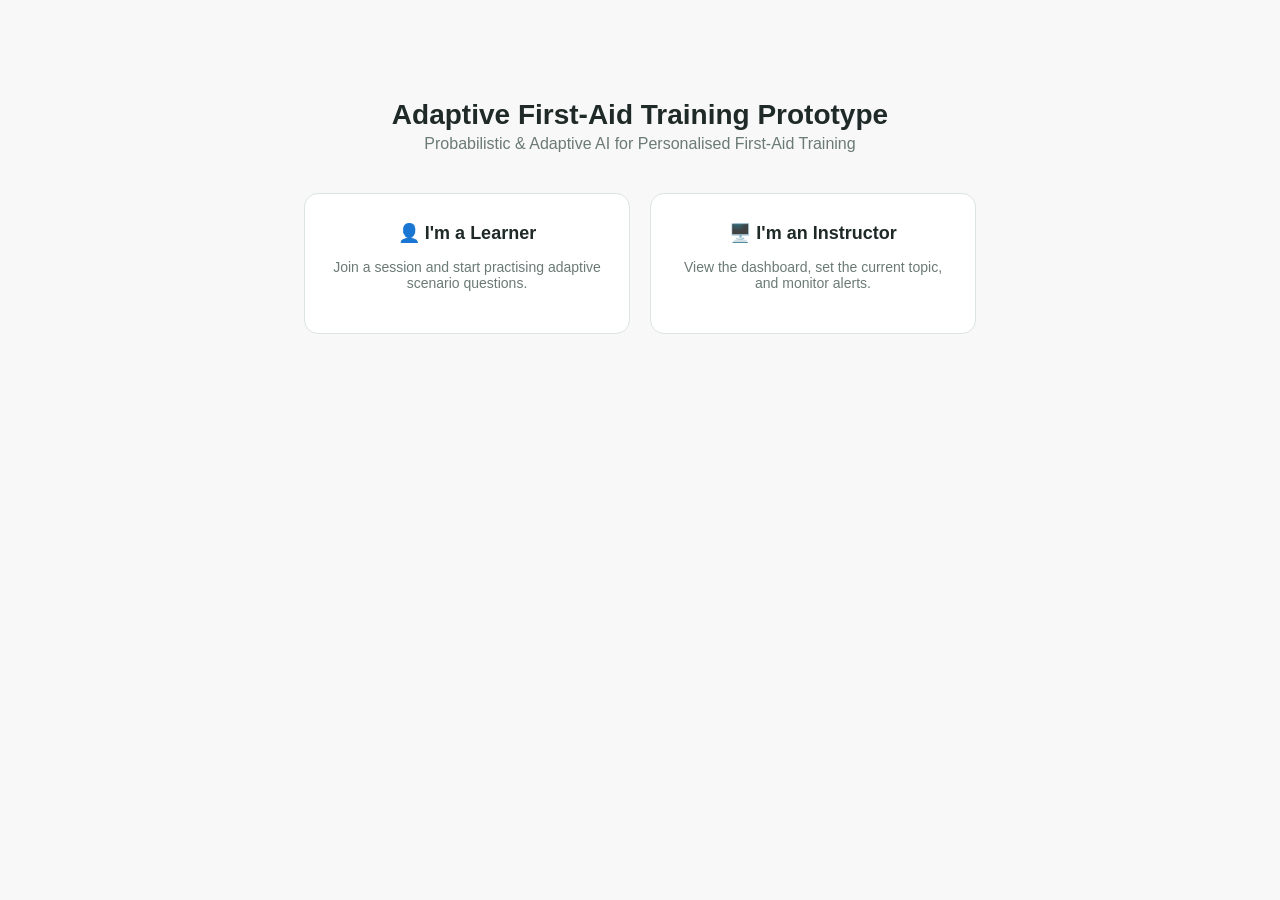
<file: templates/index.html>
<!DOCTYPE html>
<html lang="en">
<head>
<meta charset="UTF-8">
<title>Adaptive First-Aid Training</title>
<link rel="stylesheet" href="/static/style.css">
</head>
<body>
  <div class="center-page">
    <h1>Adaptive First-Aid Training Prototype</h1>
    <p class="subtitle">Probabilistic &amp; Adaptive AI for Personalised First-Aid Training</p>
    <div class="role-cards">
      <a class="role-card" href="/learner">
        <h2>👤 I'm a Learner</h2>
        <p>Join a session and start practising adaptive scenario questions.</p>
      </a>
      <a class="role-card" href="/instructor">
        <h2>🖥️ I'm an Instructor</h2>
        <p>View the dashboard, set the current topic, and monitor alerts.</p>
      </a>
    </div>
  </div>
</body>
</html>
</file>
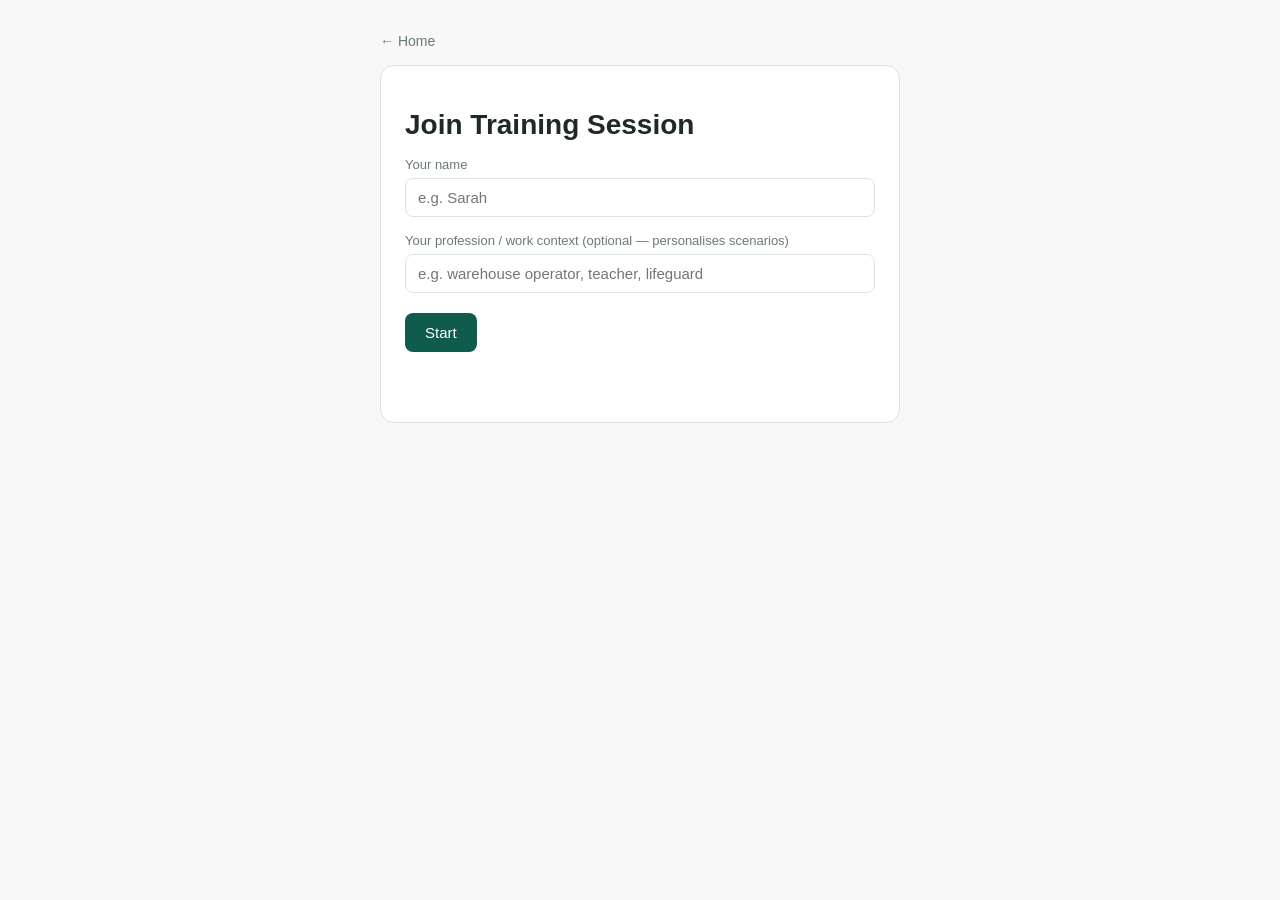
<file: templates/learner.html>
<!DOCTYPE html>
<html lang="en">
<head>
<meta charset="UTF-8">
<meta name="viewport" content="width=device-width, initial-scale=1">
<title>Learner - Adaptive First-Aid Training</title>
<link rel="stylesheet" href="/static/style.css">
</head>
<body>
  <div class="wrap">
    <a href="/" class="back-link">&larr; Home</a>

    <div id="join-screen" class="card">
      <h1>Join Training Session</h1>
      <label>Your name</label>
      <input id="name-input" type="text" placeholder="e.g. Sarah" />
      <label>Your profession / work context <span class="muted">(optional — personalises scenarios)</span></label>
      <input id="profession-input" type="text" placeholder="e.g. warehouse operator, teacher, lifeguard" />
      <button id="join-btn">Start</button>
      <p id="join-error" class="error"></p>
    </div>

    <div id="mode-screen" class="card hidden">
      <h1>Choose a Mode</h1>
      <div class="role-cards">
        <div class="role-card" id="mode-quiz-btn">
          <h2>❓ Quick Questions</h2>
          <p>Short adaptive scenario questions, one at a time.</p>
        </div>
        <div class="role-card" id="mode-sim-btn">
          <h2>🏥 Patient Simulator</h2>
          <p>Work through a live, multi-step patient case.</p>
        </div>
      </div>
    </div>

    <div id="question-screen" class="card hidden">
      <div class="meta-row">
        <span id="skill-badge" class="badge"></span>
        <span id="difficulty-badge" class="badge"></span>
        <span id="review-badge" class="badge badge-review hidden">Review</span>
      </div>
      <p id="scenario-text" class="scenario"></p>
      <h2 id="question-text"></h2>
      <div id="options-list" class="options"></div>
      <p id="q-error" class="error"></p>
    </div>

    <div id="feedback-screen" class="card hidden">
      <h2 id="feedback-heading"></h2>
      <p id="feedback-explanation" class="explanation"></p>
      <p id="feedback-citation" class="citation"></p>
      <div class="mastery-row">
        <span>Mastery: <strong id="mastery-value"></strong></span>
        <span>Uncertainty: <strong id="uncertainty-value"></strong></span>
      </div>
      <button id="next-btn">Next Question</button>
    </div>

    <div id="sim-intro-screen" class="card hidden">
      <div class="meta-row">
        <span id="sim-skill-badge" class="badge"></span>
        <span id="sim-difficulty-badge" class="badge"></span>
      </div>
      <p id="sim-intro-text" class="scenario"></p>
      <h2 id="sim-prompt-text"></h2>
      <div id="sim-actions-list" class="options"></div>
    </div>

    <div id="sim-outcome-screen" class="card hidden">
      <p id="sim-outcome-result" class="explanation"></p>
      <p id="sim-outcome-text" class="scenario"></p>
      <button id="sim-continue-btn">Continue</button>
    </div>

    <div id="sim-complete-screen" class="card hidden">
      <h2>Case Complete</h2>
      <p id="sim-resolution-text" class="explanation"></p>
      <p>Score: <strong id="sim-score-text"></strong></p>
      <button id="sim-restart-btn">Back to Mode Selection</button>
    </div>

    <div id="loading" class="card hidden">
      <p>Generating your next question…</p>
    </div>

    <div id="pending-screen" class="card hidden">
      <p>⏳ Your instructor is reviewing this before it's shown to you…</p>
    </div>
  </div>

<script src="/static/learner.js"></script>
</body>
</html>
</file>
<file: static/style.css>
:root {
  --primary: #0F5C4F;
  --primary-light: #E4F2EE;
  --accent: #D9A441;
  --danger: #B3392C;
  --text: #1F2A28;
  --muted: #6B7A76;
  --bg: #F7F8F7;
  --card-bg: #FFFFFF;
  --border: #DCE4E1;
}

* { box-sizing: border-box; }

body {
  font-family: -apple-system, BlinkMacSystemFont, "Segoe UI", Roboto, Helvetica, Arial, sans-serif;
  background: var(--bg);
  color: var(--text);
  margin: 0;
  padding: 0;
}

.center-page {
  max-width: 720px;
  margin: 0 auto;
  padding: 80px 24px;
  text-align: center;
}

.wrap {
  max-width: 560px;
  margin: 0 auto;
  padding: 32px 20px 80px;
}
.wrap.wide { max-width: 980px; }

h1 { font-size: 28px; margin-bottom: 4px; }
.subtitle { color: var(--muted); margin-top: 0; }

.back-link {
  display: inline-block;
  color: var(--muted);
  text-decoration: none;
  margin-bottom: 16px;
  font-size: 14px;
}

.role-cards {
  display: flex;
  gap: 20px;
  margin-top: 40px;
  flex-wrap: wrap;
  justify-content: center;
}

.role-card {
  flex: 1;
  min-width: 220px;
  background: var(--card-bg);
  border: 1px solid var(--border);
  border-radius: 14px;
  padding: 28px 20px;
  text-decoration: none;
  color: var(--text);
  transition: box-shadow 0.15s ease, transform 0.15s ease;
}
.role-card:hover { box-shadow: 0 6px 20px rgba(15,92,79,0.12); transform: translateY(-2px); }
.role-card h2 { margin-top: 0; font-size: 18px; }
.role-card p { color: var(--muted); font-size: 14px; }
.role-card { cursor: pointer; }

.card {
  background: var(--card-bg);
  border: 1px solid var(--border);
  border-radius: 14px;
  padding: 24px;
  margin-bottom: 20px;
}

.hidden { display: none !important; }

label { display: block; font-size: 13px; color: var(--muted); margin: 16px 0 6px; }
input[type="text"], select {
  width: 100%;
  padding: 10px 12px;
  border: 1px solid var(--border);
  border-radius: 8px;
  font-size: 15px;
  font-family: inherit;
  background: white;
}

button {
  background: var(--primary);
  color: white;
  border: none;
  padding: 11px 20px;
  border-radius: 8px;
  font-size: 15px;
  cursor: pointer;
  margin-top: 20px;
}
button:hover { background: #0c4a40; }
button:disabled { opacity: 0.5; cursor: default; }

.error { color: var(--danger); font-size: 14px; min-height: 18px; }
.muted { color: var(--muted); font-size: 13px; }

.meta-row { display: flex; gap: 8px; margin-bottom: 16px; flex-wrap: wrap; }
.badge {
  background: var(--primary-light);
  color: var(--primary);
  font-size: 12px;
  font-weight: 600;
  padding: 4px 10px;
  border-radius: 20px;
}
.badge-review { background: #FBF0DA; color: #8A6317; }

.scenario {
  background: var(--primary-light);
  padding: 14px 16px;
  border-radius: 10px;
  font-size: 15px;
  line-height: 1.5;
}

.options { display: flex; flex-direction: column; gap: 10px; margin-top: 16px; }
.option-btn {
  background: white;
  border: 1.5px solid var(--border);
  color: var(--text);
  text-align: left;
  padding: 12px 14px;
  border-radius: 10px;
  font-size: 15px;
  margin-top: 0;
  cursor: pointer;
}
.option-btn:hover { border-color: var(--primary); background: var(--primary-light); }
.option-btn.selected-correct { border-color: #2E7D52; background: #E7F5EC; }
.option-btn.selected-incorrect { border-color: var(--danger); background: #FBEAE7; }

.explanation { line-height: 1.5; }
.citation { font-style: italic; color: var(--muted); font-size: 13px; }
.mastery-row { display: flex; gap: 24px; margin: 16px 0; font-size: 14px; }

.dashboard-grid {
  display: grid;
  grid-template-columns: repeat(auto-fit, minmax(260px, 1fr));
  gap: 20px;
}
@media (max-width: 900px) { .dashboard-grid { grid-template-columns: 1fr; } }

.qr { width: 160px; height: 160px; }

.topic-list { display: flex; flex-wrap: wrap; gap: 8px; margin: 12px 0; }
.topic-chip {
  border: 1.5px solid var(--border);
  border-radius: 20px;
  padding: 6px 12px;
  font-size: 13px;
  cursor: pointer;
  user-select: none;
}
.topic-chip.active { background: var(--primary); color: white; border-color: var(--primary); }

.alerts-card { max-height: 320px; overflow-y: auto; }
.alert-item {
  border-left: 3px solid var(--accent);
  padding: 8px 10px;
  margin-bottom: 8px;
  font-size: 13px;
  background: #FFF9EF;
  border-radius: 6px;
}
.alert-item button {
  margin-top: 6px;
  padding: 4px 10px;
  font-size: 12px;
  background: transparent;
  color: var(--muted);
  border: 1px solid var(--border);
}

table { width: 100%; border-collapse: collapse; font-size: 14px; }
th, td { text-align: left; padding: 8px 10px; border-bottom: 1px solid var(--border); }
th { color: var(--muted); font-weight: 600; font-size: 12px; text-transform: uppercase; }
tr.clickable { cursor: pointer; }
tr.clickable:hover { background: var(--primary-light); }

.flag-yes { color: var(--danger); font-weight: 600; }

.switch-row {
  display: flex;
  align-items: center;
  gap: 10px;
  cursor: pointer;
  font-size: 14px;
  margin-top: 8px;
}
.switch-row input[type="checkbox"] {
  width: 38px;
  height: 20px;
  accent-color: var(--primary);
  cursor: pointer;
}

.review-item {
  border: 1px solid var(--border);
  border-radius: 10px;
  padding: 16px;
  margin-bottom: 14px;
  background: #FCFDFC;
}
.review-item .meta-row { margin-bottom: 10px; }
.review-item textarea, .review-item input[type="text"] {
  width: 100%;
  padding: 8px 10px;
  border: 1px solid var(--border);
  border-radius: 6px;
  font-size: 14px;
  font-family: inherit;
  margin-bottom: 8px;
}
.review-item .option-edit-row {
  display: flex;
  align-items: center;
  gap: 8px;
  margin-bottom: 6px;
}
.review-item .option-edit-row input[type="radio"] { accent-color: var(--primary); }
.review-item .option-edit-row input[type="text"] { margin-bottom: 0; flex: 1; }
.review-actions { display: flex; gap: 10px; margin-top: 10px; }
.review-actions button.reject-btn { background: var(--danger); }
.review-actions button.reject-btn:hover { background: #8f2e23; }
.safety-warning {
  background: #FBEAE7;
  color: var(--danger);
  padding: 6px 10px;
  border-radius: 6px;
  font-size: 13px;
  margin-bottom: 8px;
}
</file>
